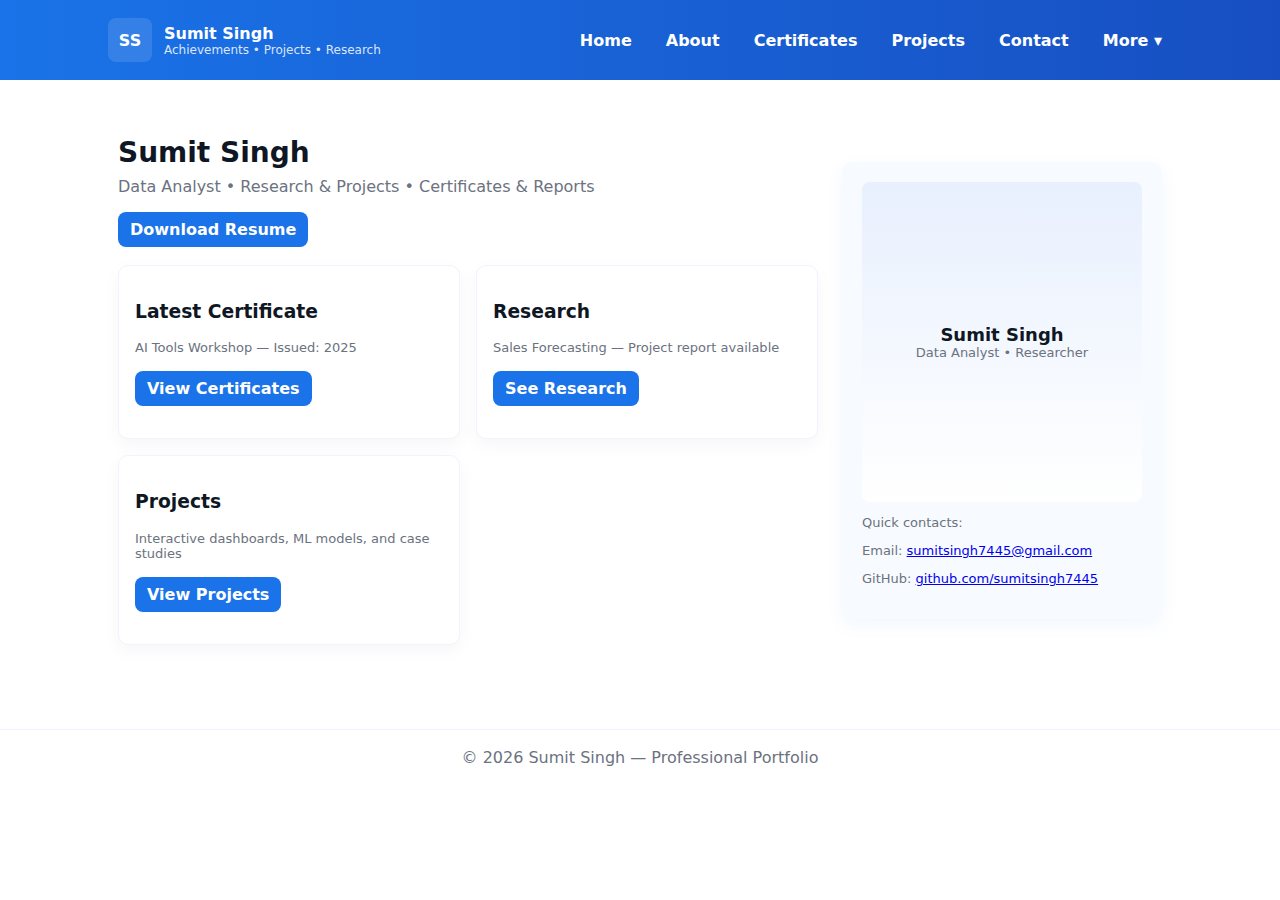
<file: index.html>
<!doctype html>
<html lang="en">
<head>
  <meta charset="utf-8">
  <title>Sumit Singh — Portfolio</title>
  <meta name="viewport" content="width=device-width,initial-scale=1">
  <meta name="description" content="Sumit Singh — Achievements, certificates, projects, and research reports.">
  <link rel="stylesheet" href="styles.css">
</head>
<body>
  <!-- header (inline so GitHub Pages serves it correctly) -->
  <header class="header">
    <nav class="nav">
      <a class="brand" href="index.html">
        <div class="logo">SS</div>
        <div>
          <div style="font-weight:700">Sumit Singh</div>
          <div style="font-size:12px;color:rgba(255,255,255,0.85)">Achievements • Projects • Research</div>
        </div>
      </a>

      <div class="nav-links">
        <a href="index.html">Home</a>
        <a href="about.html">About</a>
        <a href="certificates.html">Certificates</a>
        <a href="projects.html">Projects</a>
        <a href="contact.html">Contact</a>
        <div class="more">
          <a href="#">More ▾</a>
          <div class="dropdown">
            <a href="resume.html">Resume</a>
            <a href="skills.html">Skills</a>
            <a href="testimonials.html">Testimonials</a>
            <a href="blog.html">Blog</a>
            <a href="services.html">Services</a>
            <a href="awards.html">Awards</a>
            <a href="research.html">Research</a>
          </div>
        </div>
      </div>
    </nav>
  </header>

  <main class="container">
    <section class="hero">
      <div>
        <h1>Sumit Singh</h1>
        <p class="lead">Data Analyst • Research & Projects • Certificates & Reports</p>
        <p><a class="btn" href="resume.html">Download Resume</a></p>

        <div style="margin-top:18px" class="grid">
          <div class="card">
            <h3>Latest Certificate</h3>
            <p class="small">AI Tools Workshop — Issued: 2025</p>
            <p><a class="btn" href="certificates.html">View Certificates</a></p>
          </div>

          <div class="card">
            <h3>Research</h3>
            <p class="small">Sales Forecasting — Project report available</p>
            <p><a class="btn" href="research.html">See Research</a></p>
          </div>

          <div class="card">
            <h3>Projects</h3>
            <p class="small">Interactive dashboards, ML models, and case studies</p>
            <p><a class="btn" href="projects.html">View Projects</a></p>
          </div>
        </div>
      </div>

      <aside class="hero-card">
        <div class="avatar">
          <div style="text-align:center">
            <div style="font-size:18px;font-weight:700">Sumit Singh</div>
            <div class="small">Data Analyst • Researcher</div>
          </div>
        </div>

        <div style="margin-top:12px">
          <p class="small">Quick contacts:</p>
          <p class="small">Email: <a href="mailto:sumitsingh7445@gmail.com">sumitsingh7445@gmail.com</a></p>
          <p class="small">GitHub: <a href="https://github.com/sumitsingh7445" target="_blank" rel="noopener">github.com/sumitsingh7445</a></p>
        </div>
      </aside>
    </section>
  </main>

  <footer class="footer">
    © <script>document.write(new Date().getFullYear())</script> Sumit Singh — Professional Portfolio
  </footer>
</body>
</html>
</file>
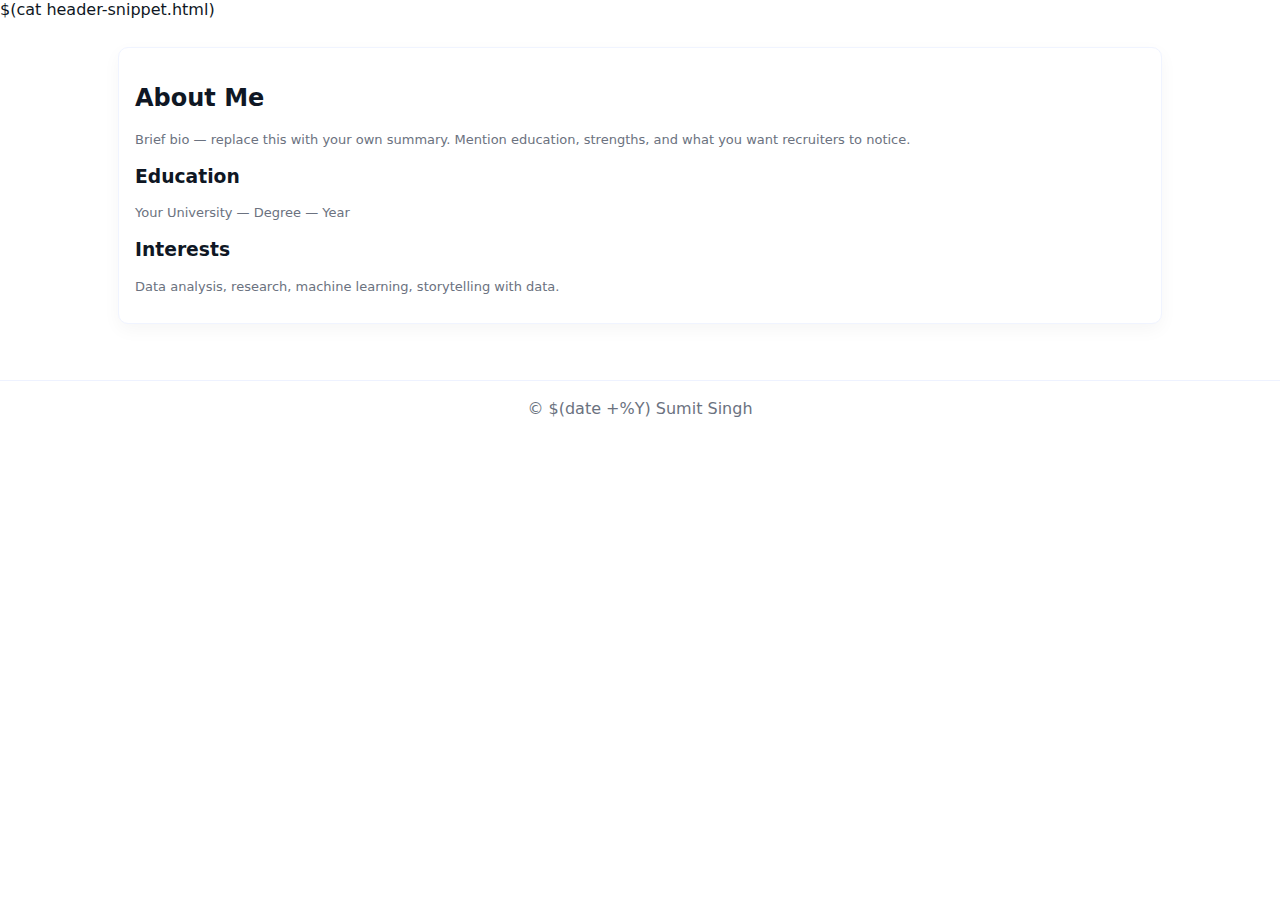
<file: about.html>
<!doctype html>
<html lang="en">
<head>
  <meta charset="utf-8">
  <title>About — Sumit Singh</title>
  <meta name="viewport" content="width=device-width,initial-scale=1">
  <meta name="description" content="About Sumit Singh — background, education, and interests.">
  <link rel="stylesheet" href="styles.css">
</head>
<body>
  $(cat header-snippet.html)
  <main class="container">
    <div class="card">
      <h2>About Me</h2>
      <p class="small">Brief bio — replace this with your own summary. Mention education, strengths, and what you want recruiters to notice.</p>
      <h3>Education</h3>
      <p class="small">Your University — Degree — Year</p>
      <h3>Interests</h3>
      <p class="small">Data analysis, research, machine learning, storytelling with data.</p>
    </div>
  </main>
  <footer class="footer">© $(date +%Y) Sumit Singh</footer>
</body>
</html>
</file>
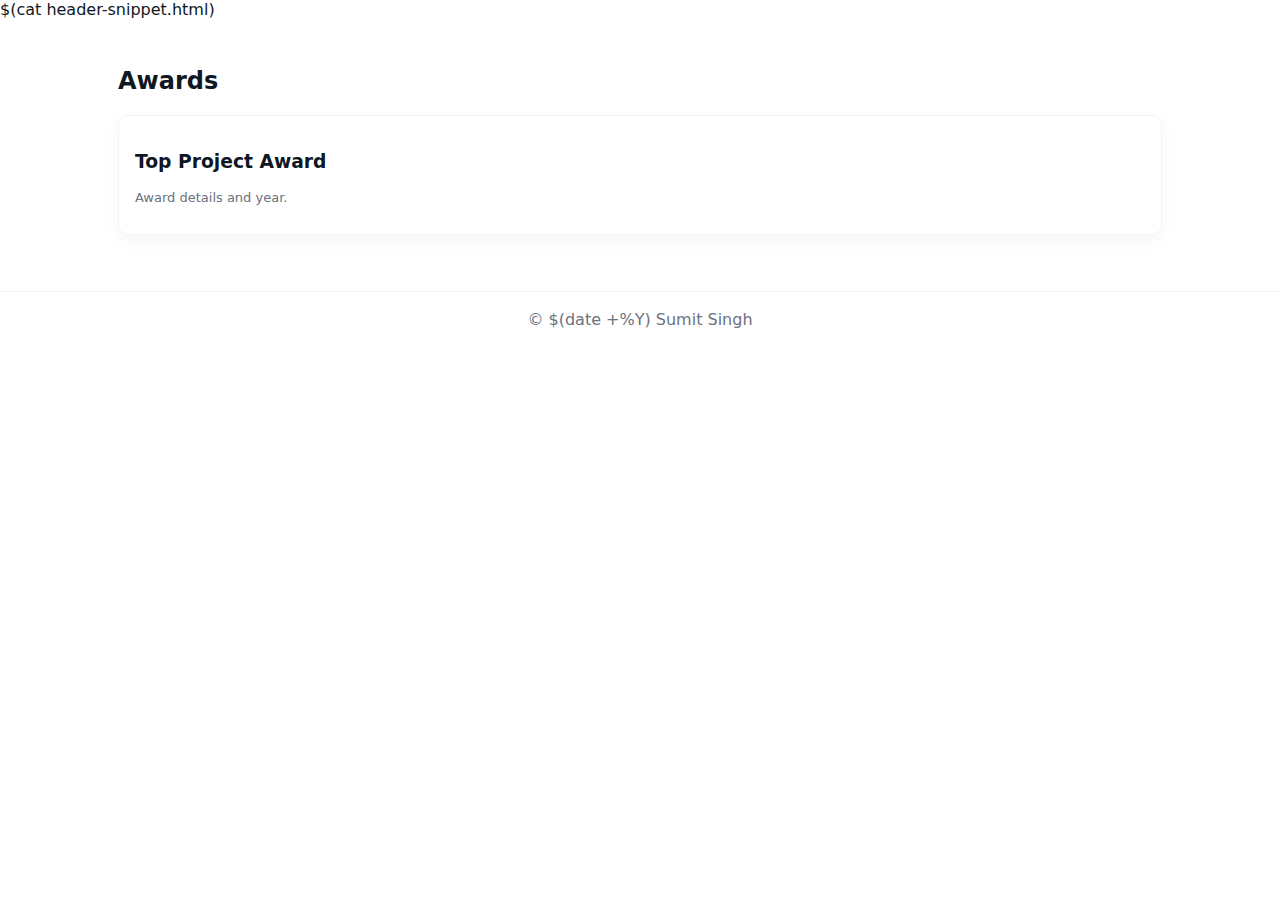
<file: awards.html>
<!doctype html>
<html lang="en">
<head>
  <meta charset="utf-8">
  <title>Awards — Sumit Singh</title>
  <meta name="viewport" content="width=device-width,initial-scale=1">
  <meta name="description" content="Awards and recognitions.">
  <link rel="stylesheet" href="styles.css">
</head>
<body>
  $(cat header-snippet.html)
  <main class="container">
    <h2>Awards</h2>
    <div class="grid">
      <div class="card">
        <h3>Top Project Award</h3>
        <p class="small">Award details and year.</p>
      </div>
    </div>
  </main>
  <footer class="footer">© $(date +%Y) Sumit Singh</footer>
</body>
</html>
</file>
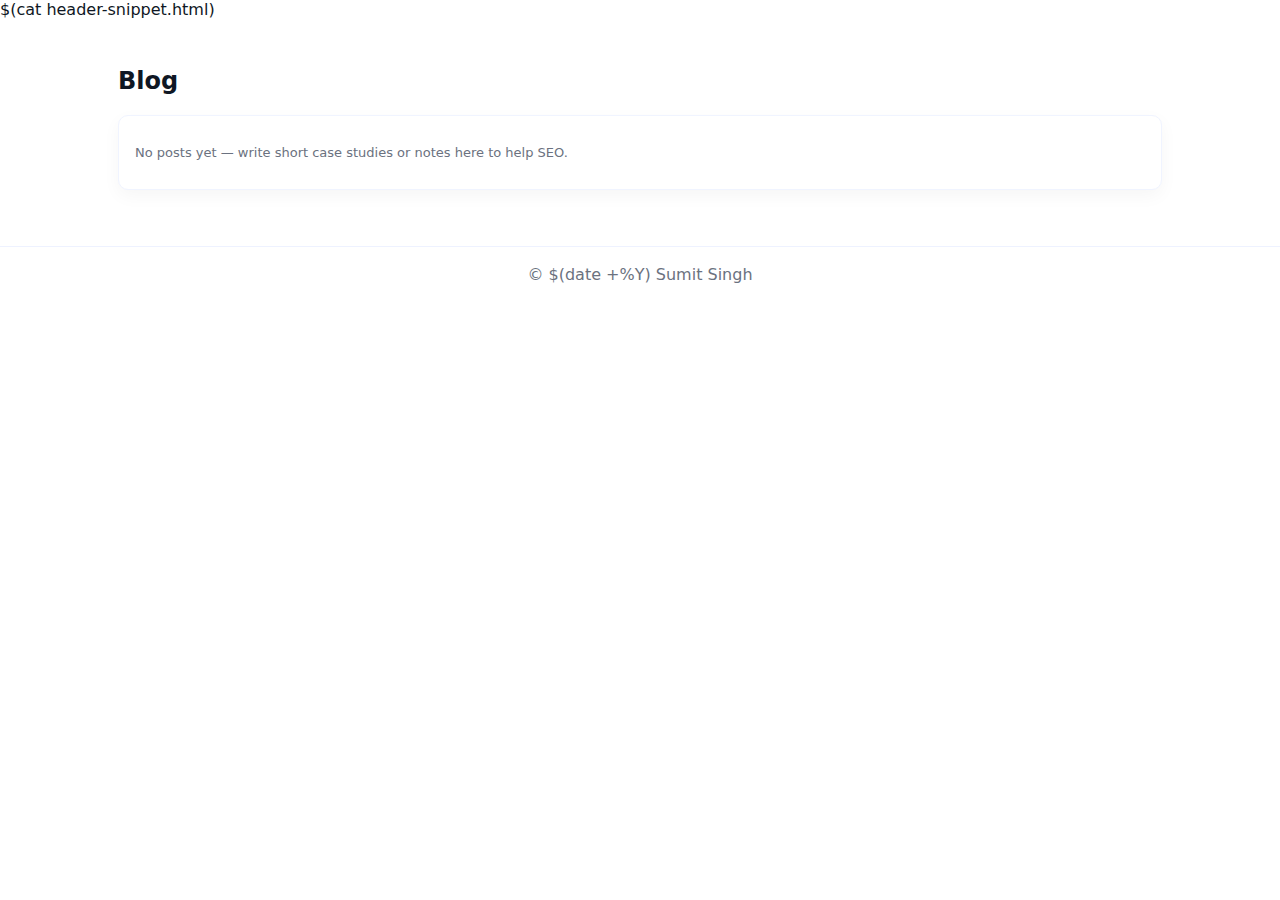
<file: blog.html>
<!doctype html>
<html lang="en">
<head>
  <meta charset="utf-8">
  <title>Blog — Sumit Singh</title>
  <meta name="viewport" content="width=device-width,initial-scale=1">
  <meta name="description" content="Articles and notes.">
  <link rel="stylesheet" href="styles.css">
</head>
<body>
  $(cat header-snippet.html)
  <main class="container">
    <h2>Blog</h2>
    <div class="card">
      <p class="small">No posts yet — write short case studies or notes here to help SEO.</p>
    </div>
  </main>
  <footer class="footer">© $(date +%Y) Sumit Singh</footer>
</body>
</html>
</file>
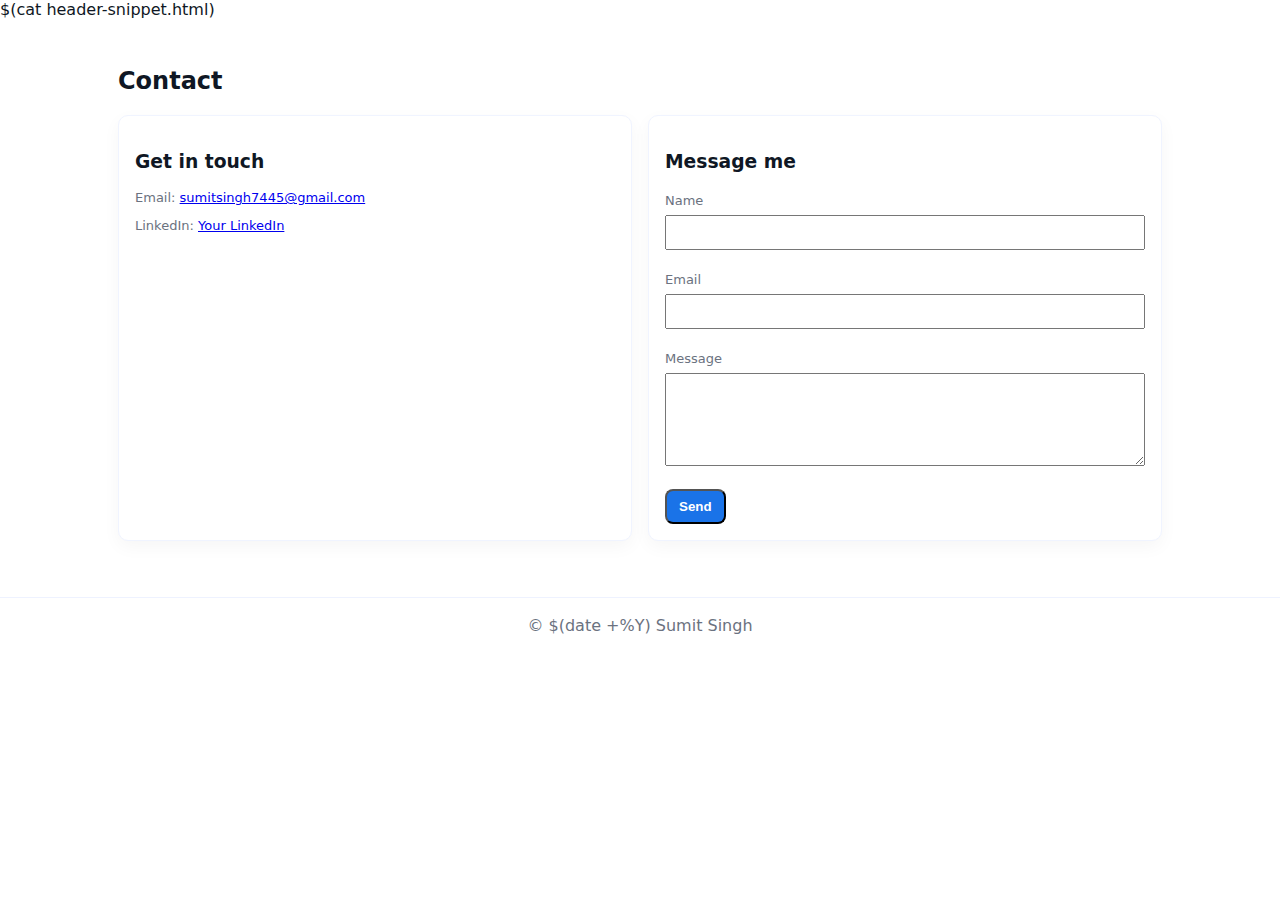
<file: contact.html>
<!doctype html>
<html lang="en">
<head>
  <meta charset="utf-8">
  <title>Contact — Sumit Singh</title>
  <meta name="viewport" content="width=device-width,initial-scale=1">
  <meta name="description" content="Contact Sumit Singh — email and form.">
  <link rel="stylesheet" href="styles.css">
</head>
<body>
  $(cat header-snippet.html)
  <main class="container">
    <h2>Contact</h2>
    <div class="grid">
      <div class="card">
        <h3>Get in touch</h3>
        <p class="small">Email: <a href="mailto:sumitsingh7445@gmail.com">sumitsingh7445@gmail.com</a></p>
        <p class="small">LinkedIn: <a href="#" target="_blank">Your LinkedIn</a></p>
      </div>
      <div class="card">
        <h3>Message me</h3>
        <!-- Replace the action URL with your Formspree endpoint or Netlify Forms -->
        <form action="https://formspree.io/f/your-id" method="POST">
          <label class="small">Name</label><br>
          <input name="name" required style="width:100%;padding:8px;margin-top:6px"/><br><br>
          <label class="small">Email</label><br>
          <input type="email" name="_replyto" required style="width:100%;padding:8px;margin-top:6px"/><br><br>
          <label class="small">Message</label><br>
          <textarea name="message" rows="5" style="width:100%;padding:8px;margin-top:6px"></textarea><br><br>
          <button class="btn" type="submit">Send</button>
        </form>
      </div>
    </div>
  </main>
  <footer class="footer">© $(date +%Y) Sumit Singh</footer>
</body>
</html>
</file>
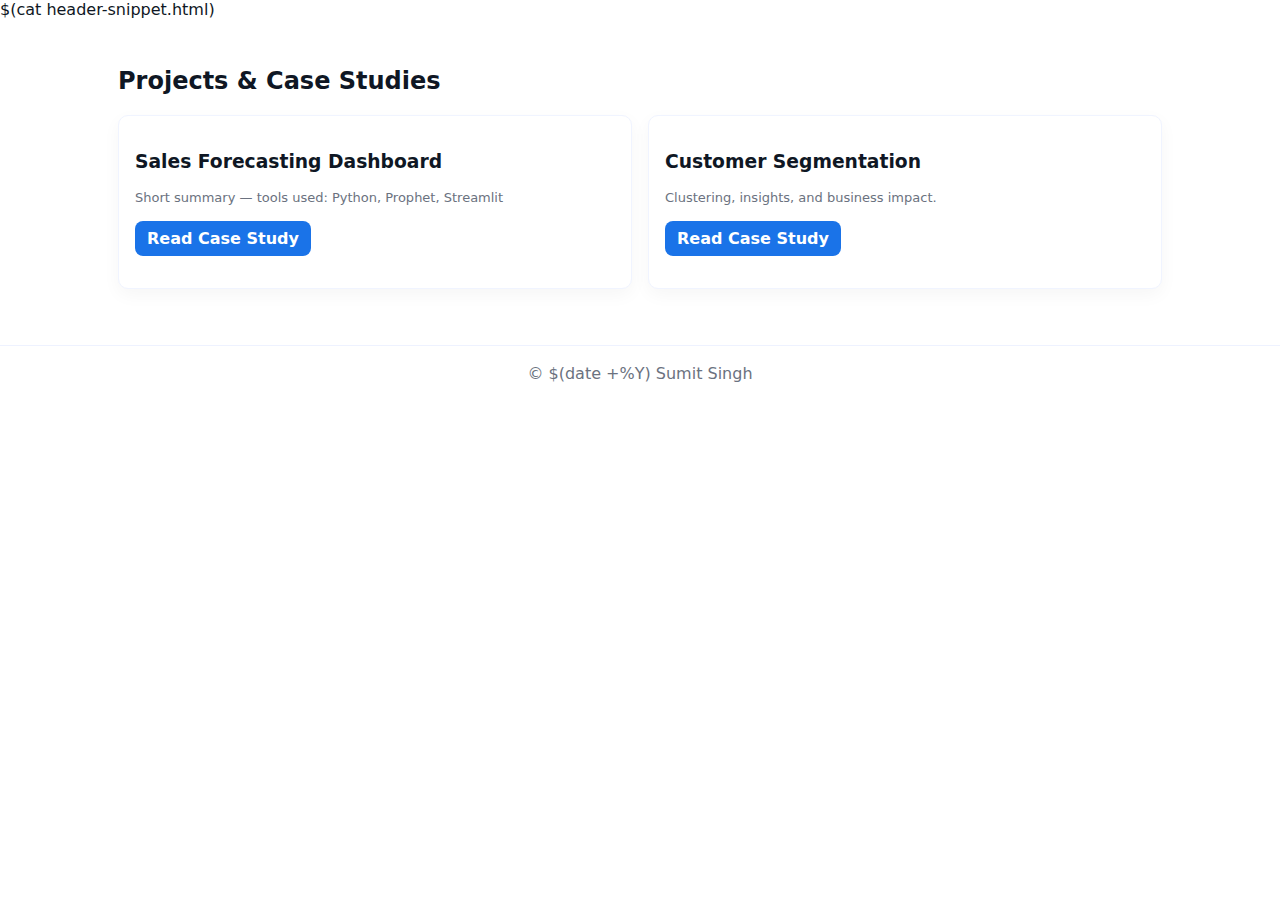
<file: projects.html>
<!doctype html>
<html lang="en">
<head>
  <meta charset="utf-8">
  <title>Projects — Sumit Singh</title>
  <meta name="viewport" content="width=device-width,initial-scale=1">
  <meta name="description" content="Projects and case studies.">
  <link rel="stylesheet" href="styles.css">
</head>
<body>
  $(cat header-snippet.html)
  <main class="container">
    <h2>Projects & Case Studies</h2>
    <div class="grid">
      <div class="card">
        <h3>Sales Forecasting Dashboard</h3>
        <p class="small">Short summary — tools used: Python, Prophet, Streamlit</p>
        <p><a class="btn" href="#">Read Case Study</a></p>
      </div>
      <div class="card">
        <h3>Customer Segmentation</h3>
        <p class="small">Clustering, insights, and business impact.</p>
        <p><a class="btn" href="#">Read Case Study</a></p>
      </div>
    </div>
  </main>
  <footer class="footer">© $(date +%Y) Sumit Singh</footer>
</body>
</html>
</file>
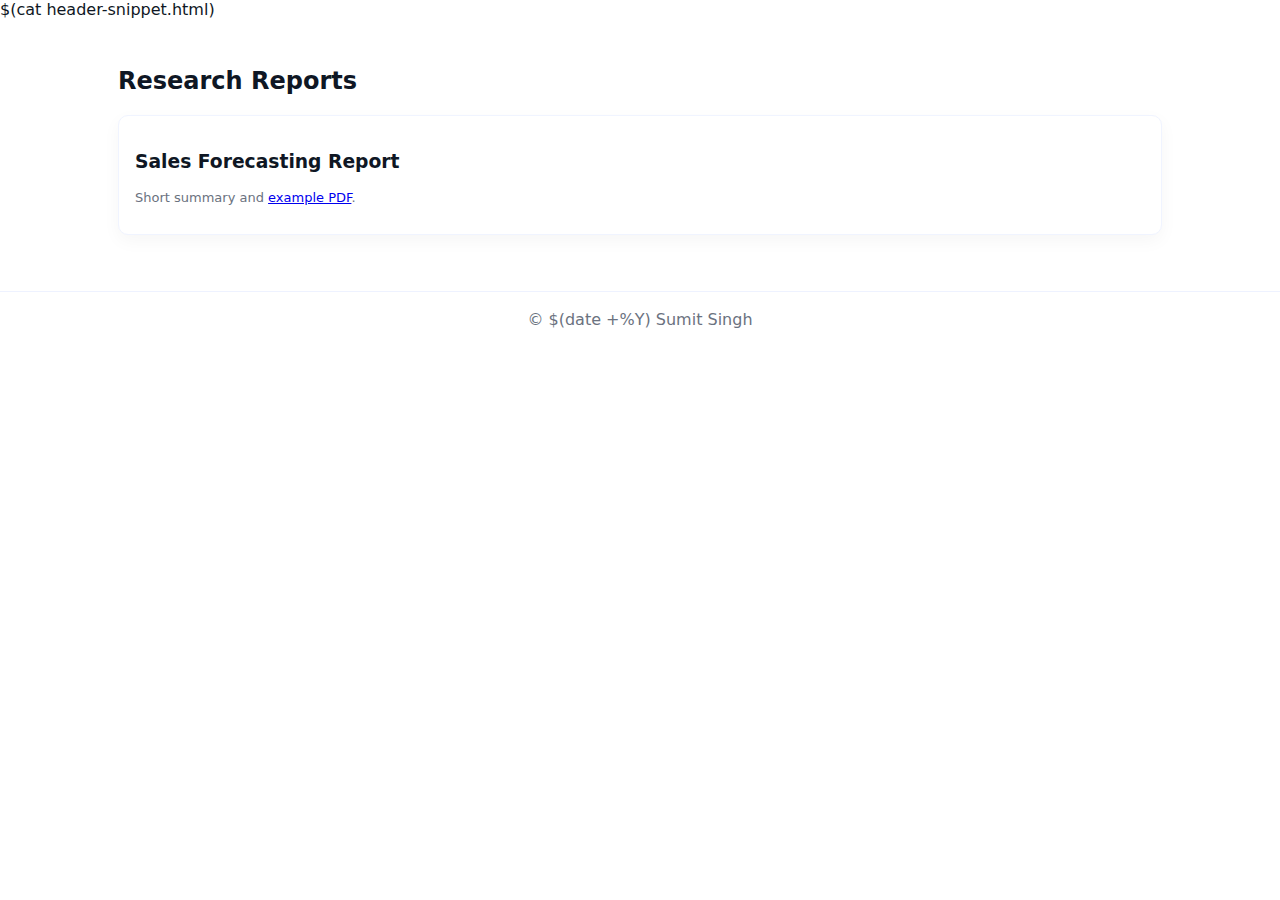
<file: research.html>
<!doctype html>
<html lang="en">
<head>
  <meta charset="utf-8">
  <title>Research — Sumit Singh</title>
  <meta name="viewport" content="width=device-width,initial-scale=1">
  <meta name="description" content="Research reports and technical write-ups.">
  <link rel="stylesheet" href="styles.css">
</head>
<body>
  $(cat header-snippet.html)
  <main class="container">
    <h2>Research Reports</h2>
    <div class="grid">
      <div class="card">
        <h3>Sales Forecasting Report</h3>
        <p class="small">Short summary and <a href="achievements/Certificate.pdf" target="_blank">example PDF</a>.</p>
      </div>
    </div>
  </main>
  <footer class="footer">© $(date +%Y) Sumit Singh</footer>
</body>
</html>
</file>
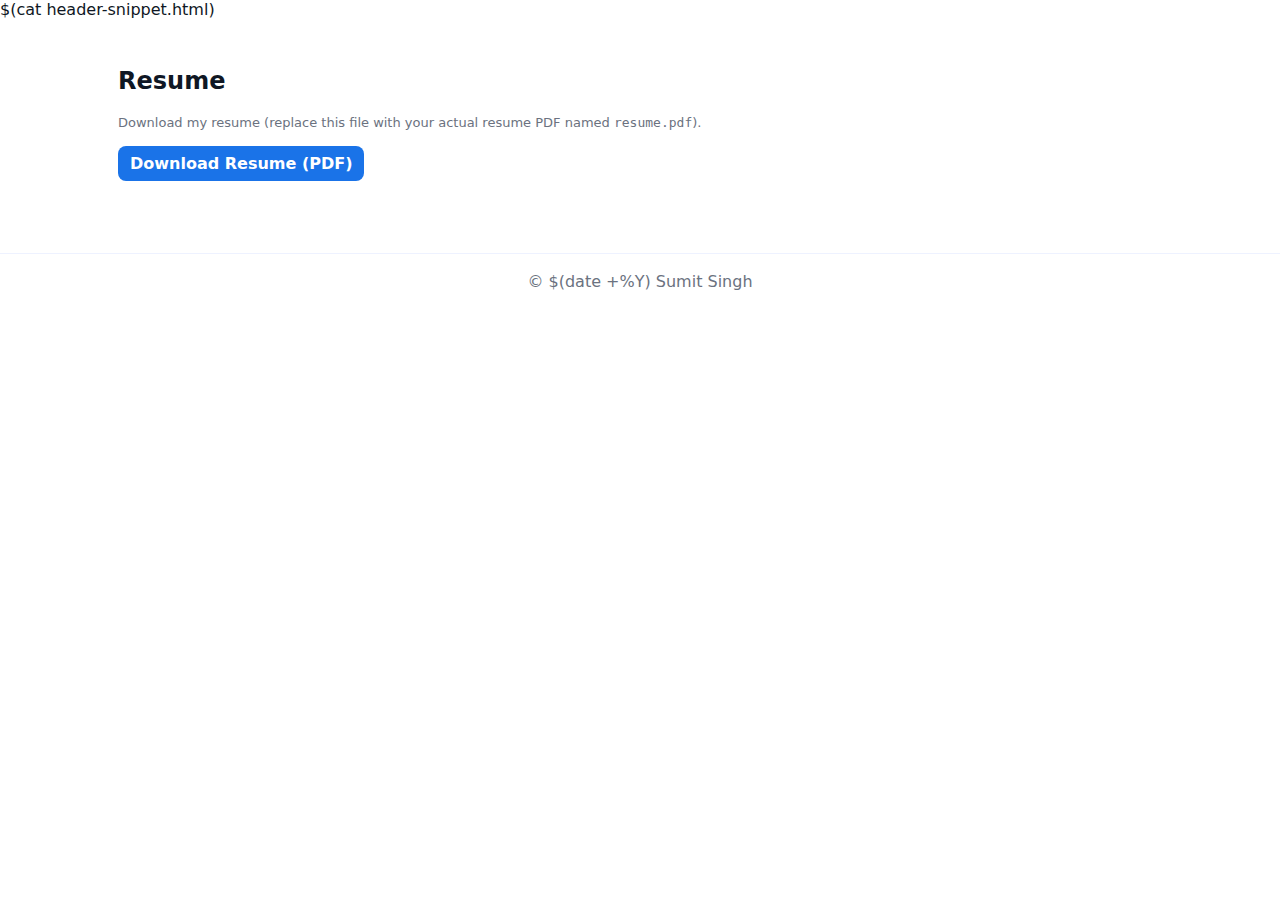
<file: resume.html>
<!doctype html>
<html lang="en">
<head>
  <meta charset="utf-8">
  <title>Resume — Sumit Singh</title>
  <meta name="viewport" content="width=device-width,initial-scale=1">
  <meta name="description" content="Download resume of Sumit Singh.">
  <link rel="stylesheet" href="styles.css">
  <script type="application/ld+json">
  {
    "@context":"https://schema.org",
    "@type":"Person",
    "name":"Sumit Singh",
    "url":"https://sumitsingh7445.github.io",
    "email":"mailto:sumitsingh7445@gmail.com",
    "jobTitle":"Data Analyst"
  }
  </script>
</head>
<body>
  $(cat header-snippet.html)
  <main class="container">
    <h2>Resume</h2>
    <p class="small">Download my resume (replace this file with your actual resume PDF named <code>resume.pdf</code>).</p>
    <p><a class="btn" href="resume.pdf" target="_blank">Download Resume (PDF)</a></p>
  </main>
  <footer class="footer">© $(date +%Y) Sumit Singh</footer>
</body>
</html>
</file>
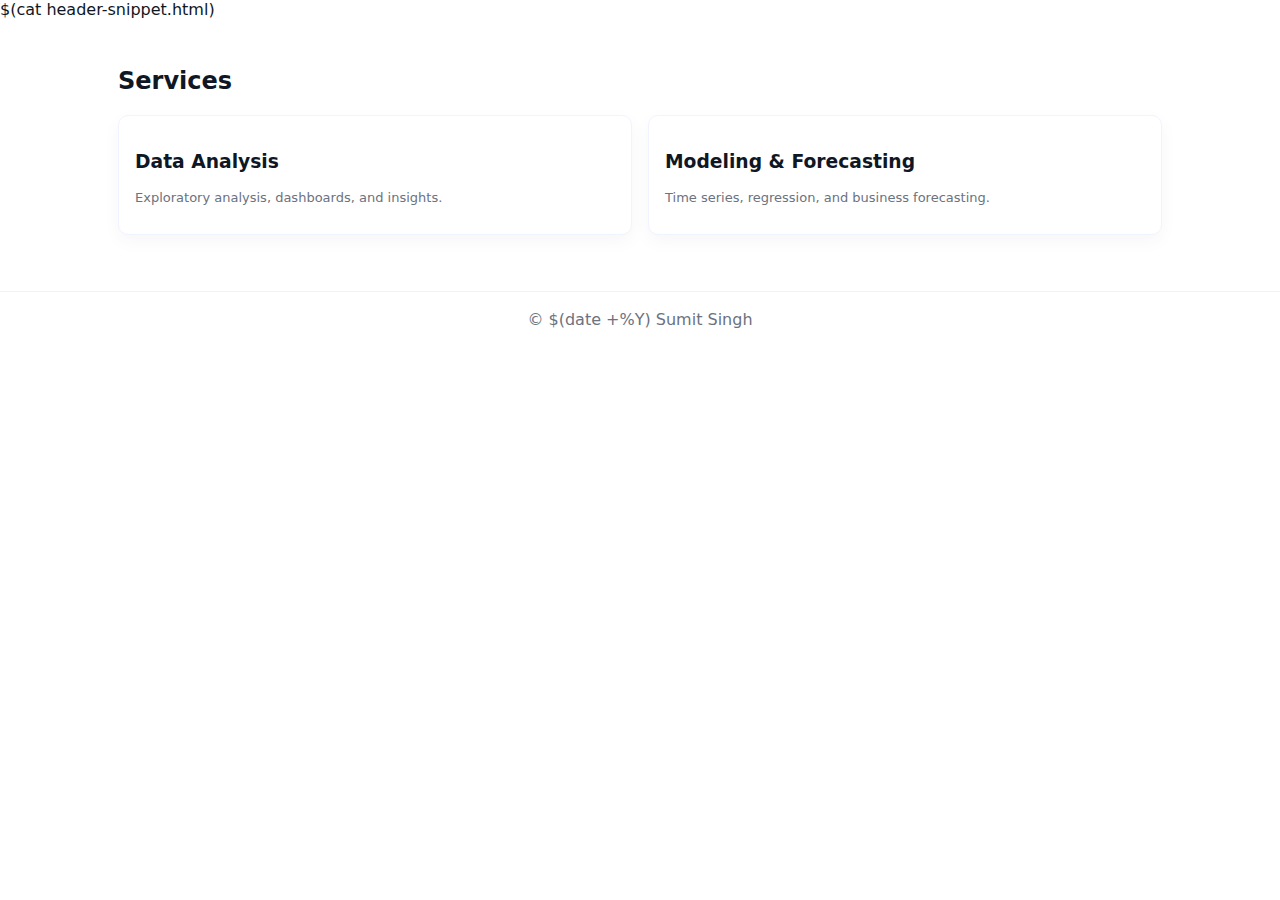
<file: services.html>
<!doctype html>
<html lang="en">
<head>
  <meta charset="utf-8">
  <title>Services — Sumit Singh</title>
  <meta name="viewport" content="width=device-width,initial-scale=1">
  <meta name="description" content="Consulting and freelance services.">
  <link rel="stylesheet" href="styles.css">
</head>
<body>
  $(cat header-snippet.html)
  <main class="container">
    <h2>Services</h2>
    <div class="grid">
      <div class="card">
        <h3>Data Analysis</h3>
        <p class="small">Exploratory analysis, dashboards, and insights.</p>
      </div>
      <div class="card">
        <h3>Modeling & Forecasting</h3>
        <p class="small">Time series, regression, and business forecasting.</p>
      </div>
    </div>
  </main>
  <footer class="footer">© $(date +%Y) Sumit Singh</footer>
</body>
</html>
</file>
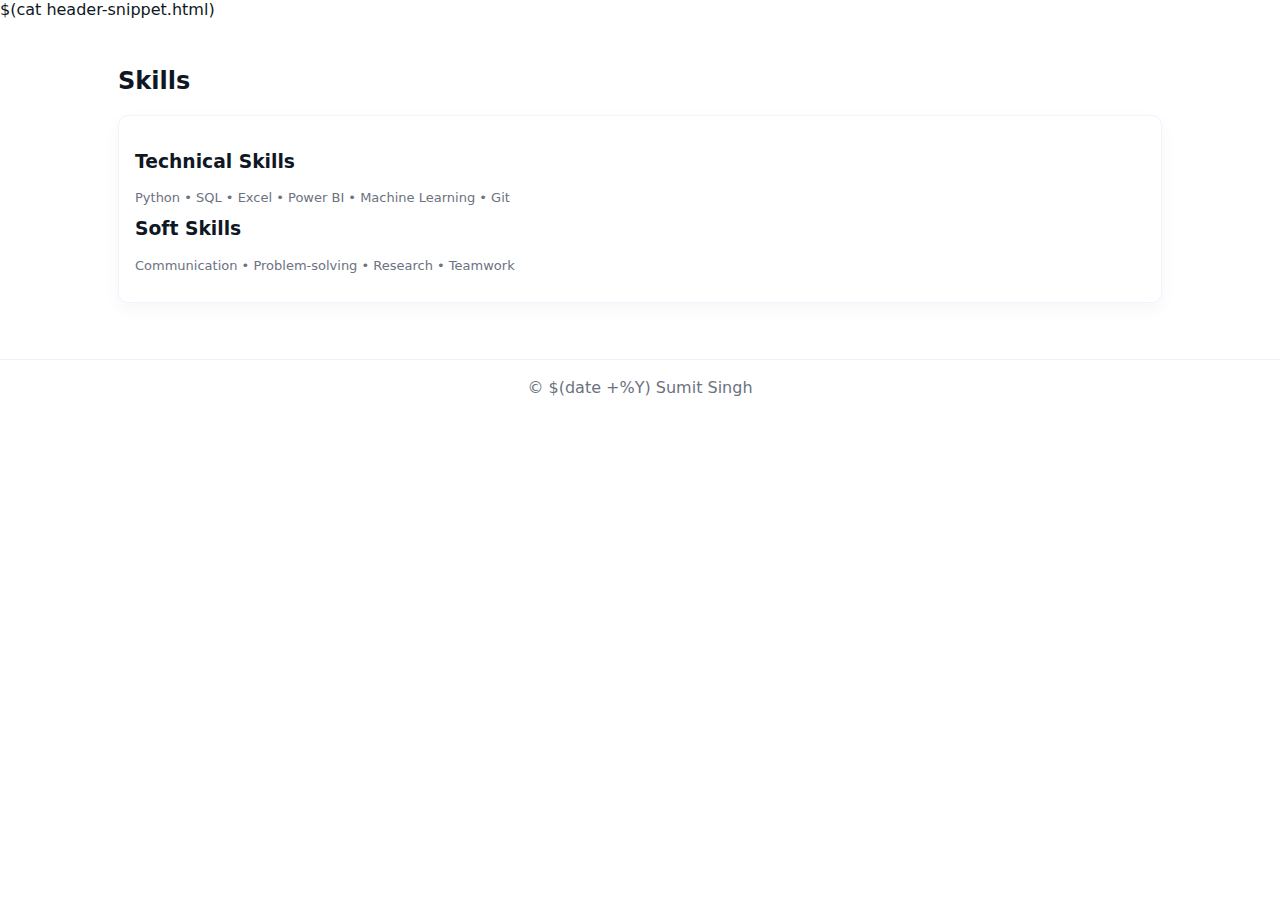
<file: skills.html>
<!doctype html>
<html lang="en">
<head>
  <meta charset="utf-8">
  <title>Skills — Sumit Singh</title>
  <meta name="viewport" content="width=device-width,initial-scale=1">
  <meta name="description" content="Skills and tools.">
  <link rel="stylesheet" href="styles.css">
</head>
<body>
  $(cat header-snippet.html)
  <main class="container">
    <h2>Skills</h2>
    <div class="card">
      <h3>Technical Skills</h3>
      <p class="small">Python • SQL • Excel • Power BI • Machine Learning • Git</p>
      <h3 style="margin-top:12px">Soft Skills</h3>
      <p class="small">Communication • Problem-solving • Research • Teamwork</p>
    </div>
  </main>
  <footer class="footer">© $(date +%Y) Sumit Singh</footer>
</body>
</html>
</file>
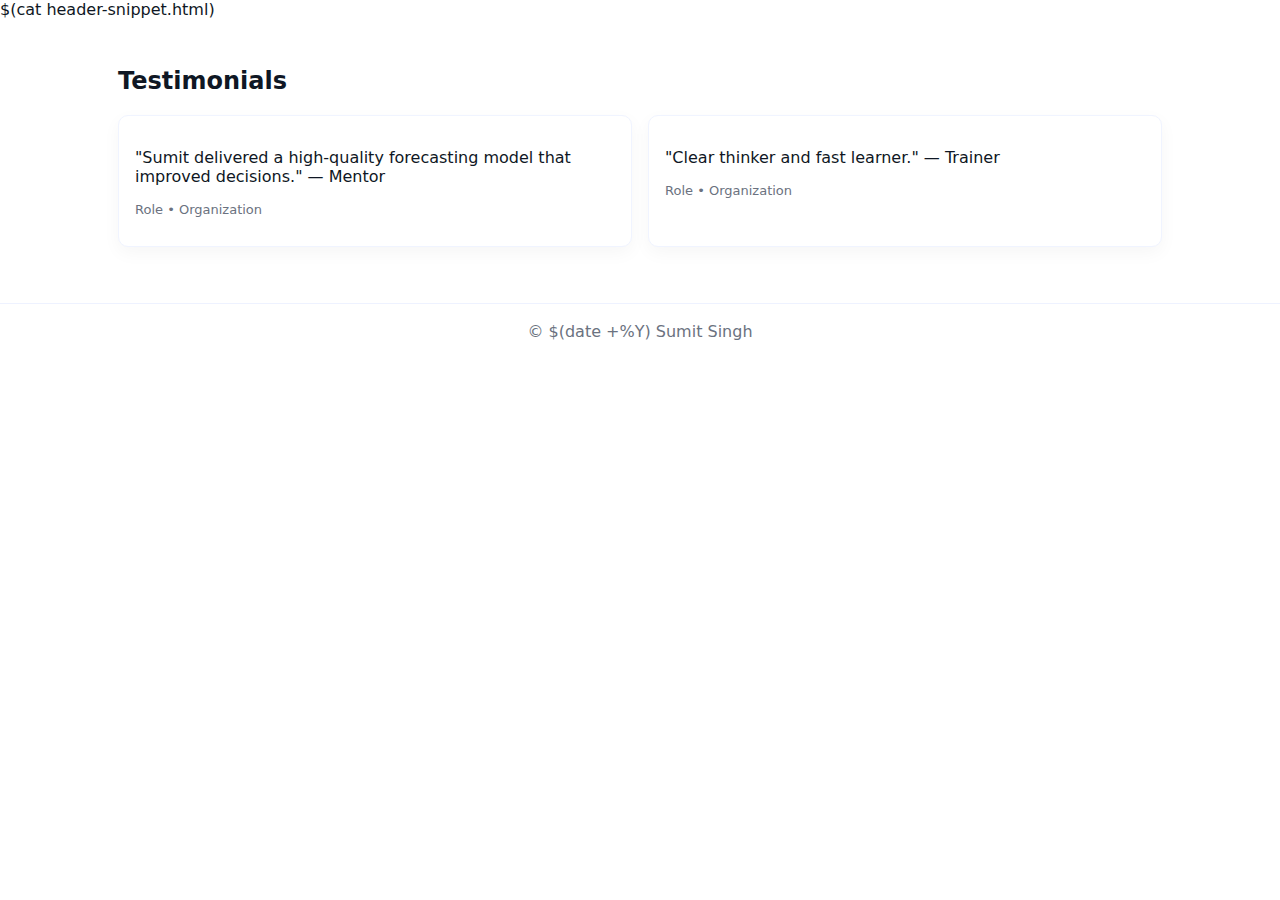
<file: testimonials.html>
<!doctype html>
<html lang="en">
<head>
  <meta charset="utf-8">
  <title>Testimonials — Sumit Singh</title>
  <meta name="viewport" content="width=device-width,initial-scale=1">
  <meta name="description" content="Testimonials and references.">
  <link rel="stylesheet" href="styles.css">
</head>
<body>
  $(cat header-snippet.html)
  <main class="container">
    <h2>Testimonials</h2>
    <div class="grid">
      <div class="card">
        <p>"Sumit delivered a high-quality forecasting model that improved decisions." — Mentor</p>
        <p class="small">Role • Organization</p>
      </div>
      <div class="card">
        <p>"Clear thinker and fast learner." — Trainer</p>
        <p class="small">Role • Organization</p>
      </div>
    </div>
  </main>
  <footer class="footer">© $(date +%Y) Sumit Singh</footer>
</body>
</html>
</file>
<file: styles.css>
:root{
  --primary:#1A73E8; /* Royal Blue */
  --primary-dark:#174fc2;
  --accent:#E8F0FE;
  --bg:#ffffff;
  --text:#0f1724;
  --muted:#6b7280;
  --card:#f7fbff;
  --radius:10px;
  --max-width:1100px;
}
*{box-sizing:border-box}
body{font-family:Inter,system-ui,Arial,sans-serif;margin:0;background:var(--bg);color:var(--text);-webkit-font-smoothing:antialiased}
.container{max-width:var(--max-width);margin:0 auto;padding:28px}
.header{background:linear-gradient(90deg,var(--primary),var(--primary-dark));color:#fff;padding:12px 0;position:sticky;top:0;z-index:50}
.nav{display:flex;align-items:center;justify-content:space-between;max-width:var(--max-width);margin:0 auto;padding:6px 18px}
.brand{display:flex;align-items:center;gap:12px;text-decoration:none;color:#fff}
.brand .logo{width:44px;height:44px;border-radius:8px;background:rgba(255,255,255,0.12);display:flex;align-items:center;justify-content:center;font-weight:700}
.nav-links{display:flex;gap:14px;align-items:center}
.nav-links a{color:#fff;text-decoration:none;padding:8px 10px;border-radius:8px;font-weight:600}
.more{position:relative}
.dropdown{position:absolute;right:0;top:40px;background:#fff;color:#111;border-radius:8px;box-shadow:0 6px 24px rgba(16,24,40,0.12);display:none;padding:8px;min-width:200px}
.dropdown a{display:block;color:var(--text);padding:8px;border-radius:6px;text-decoration:none}
.more:hover .dropdown{display:block}
.hero{display:grid;grid-template-columns:1fr 320px;gap:24px;align-items:center;padding:28px 0}
.hero-card{background:var(--card);padding:20px;border-radius:var(--radius);box-shadow:0 6px 18px rgba(26,115,232,0.06)}
.avatar{width:100%;height:320px;object-fit:cover;border-radius:8px;background:linear-gradient(180deg,var(--accent),#fff);display:flex;align-items:center;justify-content:center}
h1{margin:0 0 8px;font-size:28px}
.lead{color:var(--muted);margin:8px 0}
.grid{display:grid;grid-template-columns:repeat(auto-fit,minmax(260px,1fr));gap:16px;margin-top:18px}
.card{background:#fff;padding:16px;border-radius:10px;box-shadow:0 6px 18px rgba(15,23,36,0.04);border:1px solid #f0f4ff}
.small{font-size:13px;color:var(--muted)}
.btn{background:var(--primary);color:#fff;padding:8px 12px;border-radius:8px;text-decoration:none;font-weight:600;display:inline-block}
.footer{border-top:1px solid #eef2ff;padding:18px;margin-top:28px;color:var(--muted);text-align:center}
@media(max-width:880px){.hero{grid-template-columns:1fr;}.nav-links{display:none}}
/* certificates grid + modal */
.cert-grid{display:grid;grid-template-columns:repeat(auto-fit,minmax(220px,1fr));gap:16px;margin-top:18px}
.cert-card{border:1px solid #e9f1ff;padding:12px;border-radius:10px;background:linear-gradient(180deg,#fff,#fbfcff)}
.cert-thumb{width:100%;height:150px;object-fit:cover;border-radius:6px;background:#f6f8ff;display:flex;align-items:center;justify-content:center;font-size:13px;color:var(--muted)}
.modal{display:none;position:fixed;inset:0;background:rgba(2,6,23,0.6);align-items:center;justify-content:center;padding:20px;z-index:999}
.modal-inner{width:100%;max-width:960px;background:#fff;border-radius:8px;overflow:hidden}
.modal iframe{width:100%;height:70vh;border:0}
.close-btn{background:none;border:0;font-size:18px;padding:8px;cursor:pointer}
</file>
